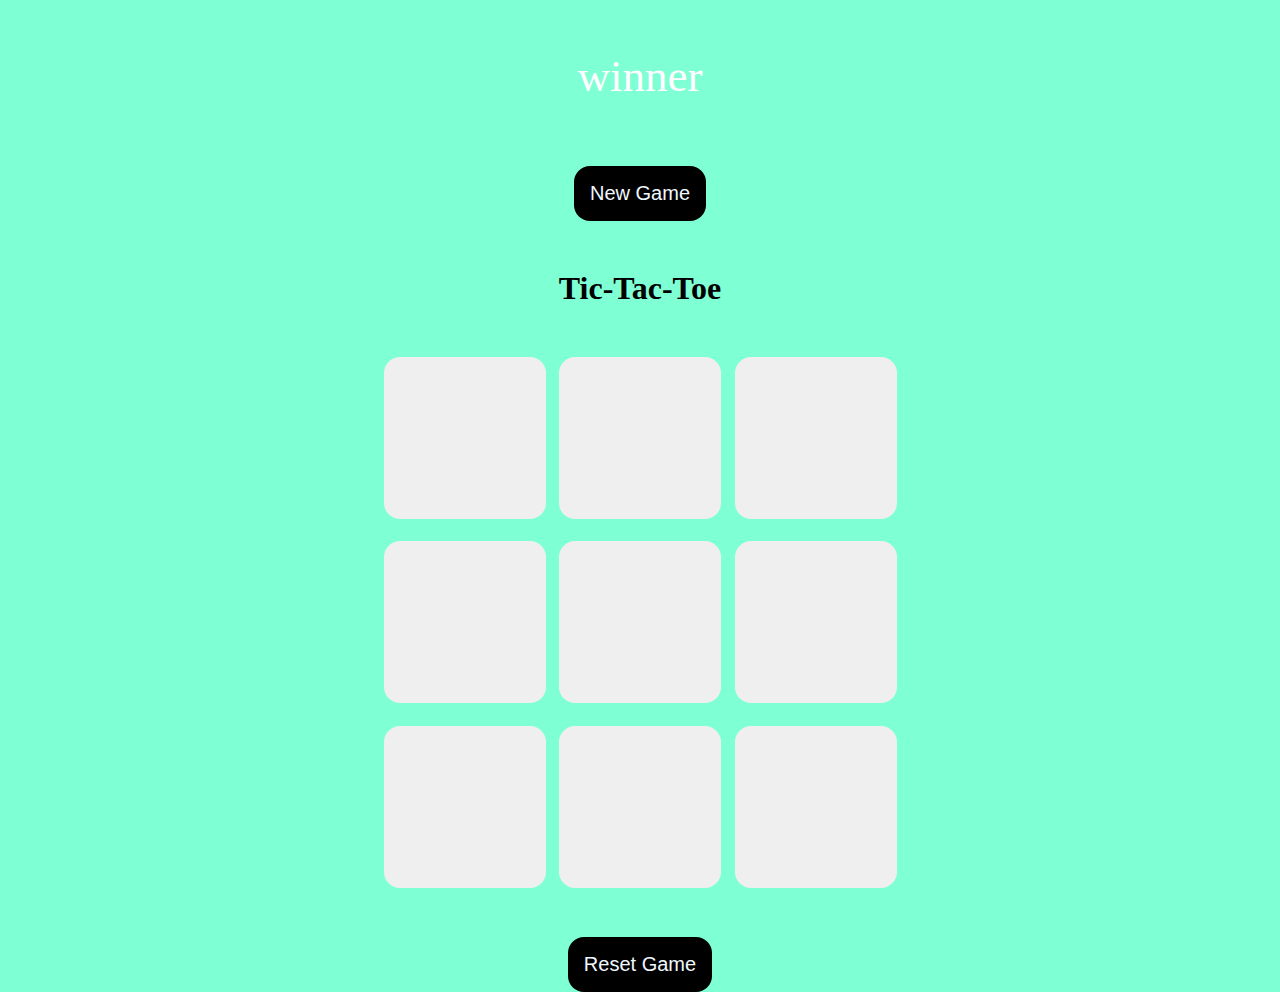
<file: javascript/index.html>
<!DOCTYPE html>
<html lang="en">
<head>
    <meta charset="UTF-8">
    <meta name="viewport" content="width=device-width, initial-scale=1.0">
    <title>Tic-Tac-Toe Game</title>
    <link rel="stylesheet" href="style.css">
    <script defer src="app.js"></script>
</head>
<body>
    <div class ="msg-container"> 
        <p id ="msg"> winner</p>
        <button id ="new-btn">New Game</button>
    </div>
    <main>
        <h1>Tic-Tac-Toe</h1>
        <div class ="container">
            <div class="Game">
                <button class="box"></button>
                <button class="box"></button>
                <button class="box"></button>
                <button class="box"></button>
                <button class="box"></button>
                <button class="box"></button>
                <button class="box"></button>
                <button class="box"></button>
                <button class="box"></button>
            </div>
        </div>
    <button id="reset-btn">Reset Game
    </button>
    </main>
    
</body>
</html>
</file>
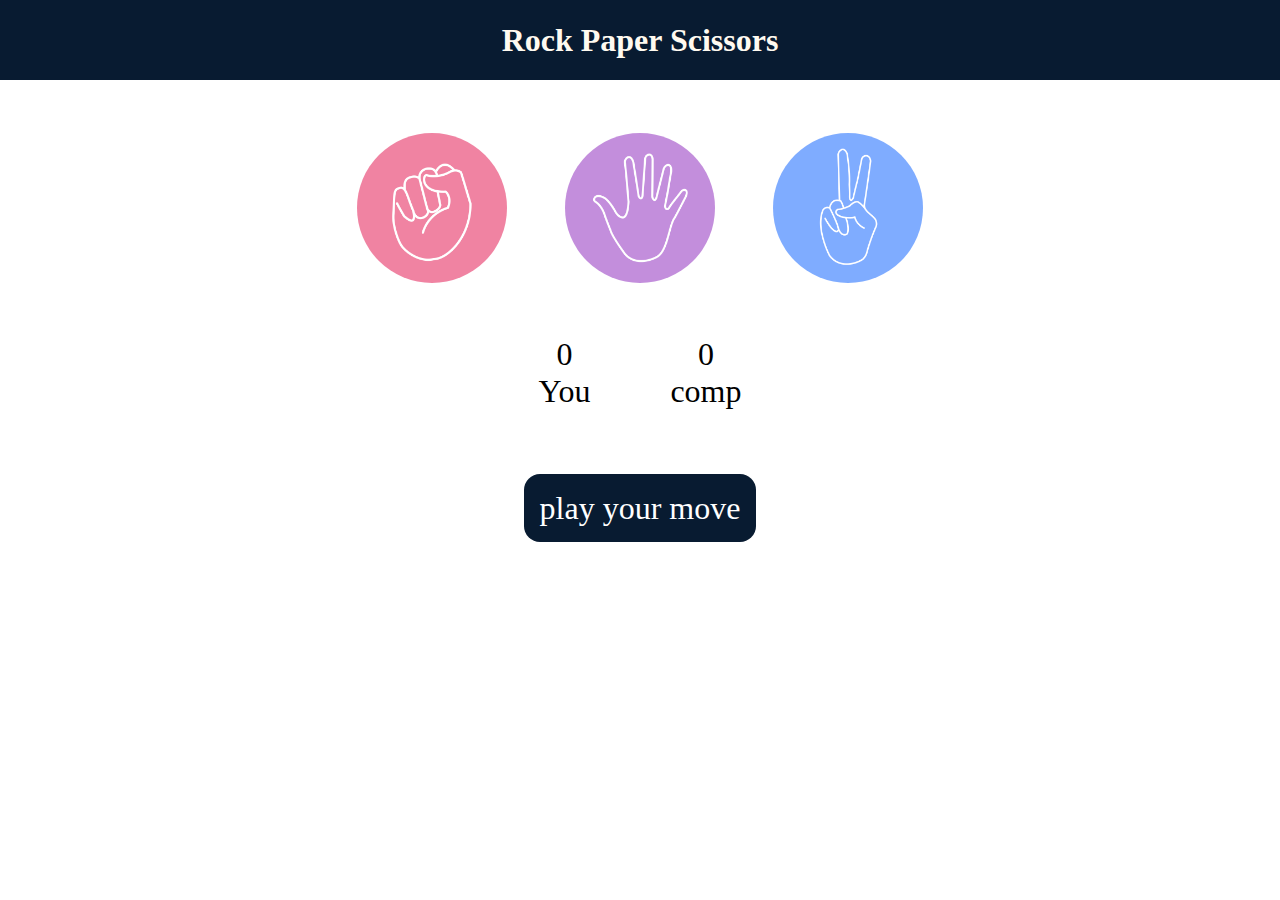
<file: javascript2/index.html>
<!DOCTYPE html>
<html lang="en">
<head>
    <meta charset="UTF-8">
    <meta name="viewport" content="width=, initial-scale=1.0">
    <title>Rock Paper Scissors Game </title>
    <link rel="stylesheet" href="style.css"/>
</head>
<body>
    <h1> Rock Paper Scissors </h1>
    <div class="choices">
        <div class="choice" id="rock">        
        <img src ="./images/rock.png"/>
    </div>
    <div class="choice" id="paper">        
        <img src ="./images/paper.png"/>
    </div>
    <div class="choice" id="scissors">        
        <img src ="./images/scissors.png"/>
    </div>
    </div>
    <div class="score-board">
        <div class="score">
            <p id ="user-score">0 </p>
            <p>You</p>
        </div>
        <div class="score">
            <p id ="comp-score">0</p>
            <p>comp</p>
        </div>
    </div>

    <div class="msg-container">
        <p id="msg">play your move</p>
    </div>
        <script src="app.js"></script>
</body>
</html>
</file>
<file: javascript/style.css>
* {
    margin: 0;
    padding:0;
}

 body{
    background-color: aquamarine ;
    text-align: center;
}

.container{
    height: 70vh;
    display: flex;
    justify-content: center;
    align-items: center;
}

.Game{
    height: 60vmin;
    width: 60vmin;
    display: flex;
    flex-wrap: wrap;
    justify-content: center;
    align-items: center;
    gap: 1.5vmin;
}

.box{
    height: 18vmin;
    width: 18vmin;
    border-radius: 1rem;
    border: none;
    font-size: 8vmin;
}

#reset-btn{
    padding: 1rem;
    font-size: 1.25rem;
    background-color: black;
    color: aliceblue;
    border-radius: 1rem;
    border: none;
}

#new-btn{
    padding: 1rem;
    font-size: 1.25rem;
    background-color: black;
    color: aliceblue;
    border-radius: 1rem;
    border: none;
}

#msg{
    color: #fffcff;  
    font-size: 5vmin;
}

.msg-container{
    height: 30vmin;
    display: flex;
    justify-content: center;
    align-items: center;
    flex-direction: column;
    gap: 4rem;
}

.hide {
   display: none; 
}
</file>
<file: javascript2/style.css>
* {
    margin: 0;
    padding: 0;
    text-align: center;
}

h1 {
    background-color: #081b31;
    color: floralwhite;
    height: 5rem;
    line-height: 5rem;
}

.choice {
    height: 160px; 
    width: 160px;
    border-radius: 50%;
    display: flex;
    justify-content: center;
    align-items: center;
}

.choice:hover{
    cursor: pointer;
    background-color: #081b31;
}

img{
    height: 150px;
    width: 150px;
    object-fit: cover;
    border-radius: 50%;
}

.choices{
    display: flex;
    justify-content: center;
    align-items: center;
    gap: 3rem;
    margin-top: 3rem;
}

.score-board{
    display: flex;
    justify-content: center;
    align-items: center;
    font-size: 2rem;
    margin-top: 3rem;
    gap: 5rem;

}

#user-score,#comp-score {
    font-size: 4 rem;
}
.msg-container{
    margin-top: 5rem;
}

#msg {
    background-color: #081b31;
    color: #fff;
    font-size: 2rem;
    display: inline;
    padding: 1rem;
    border-radius:1rem ;
}
</file>
